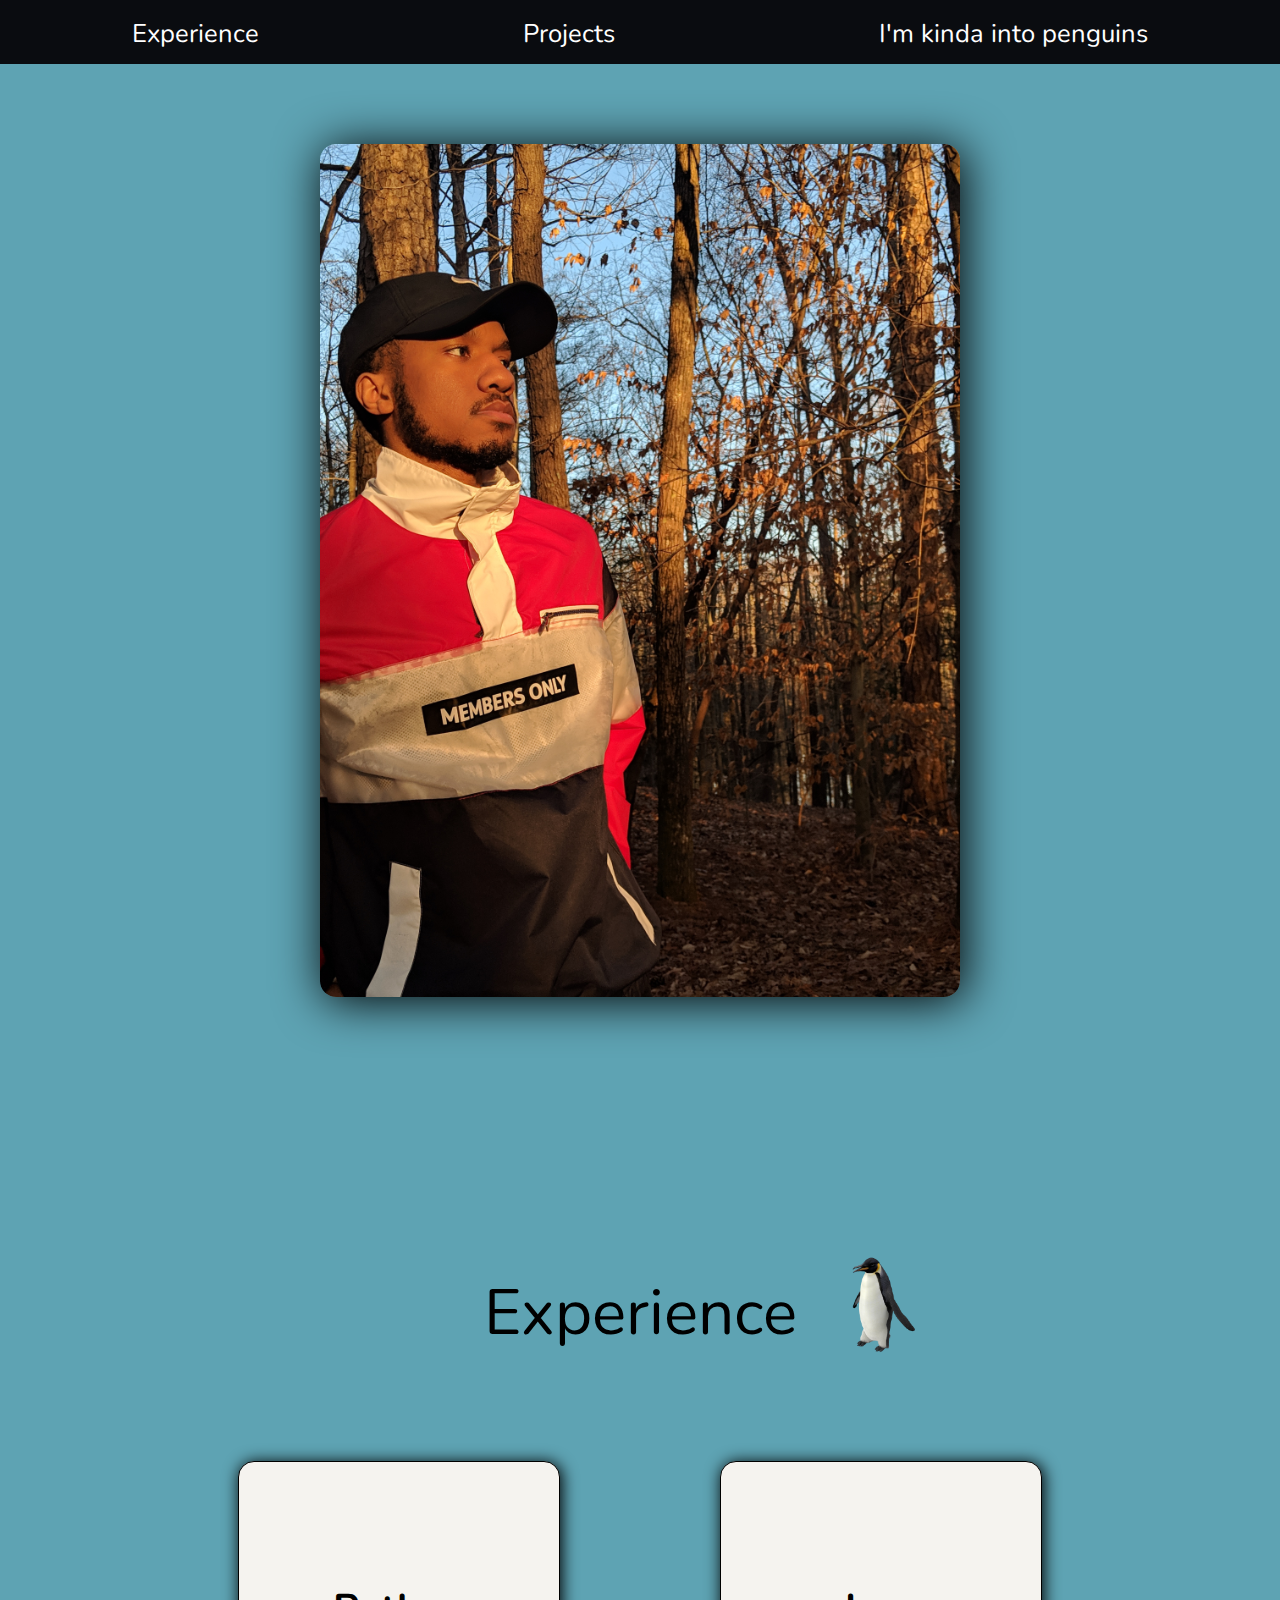
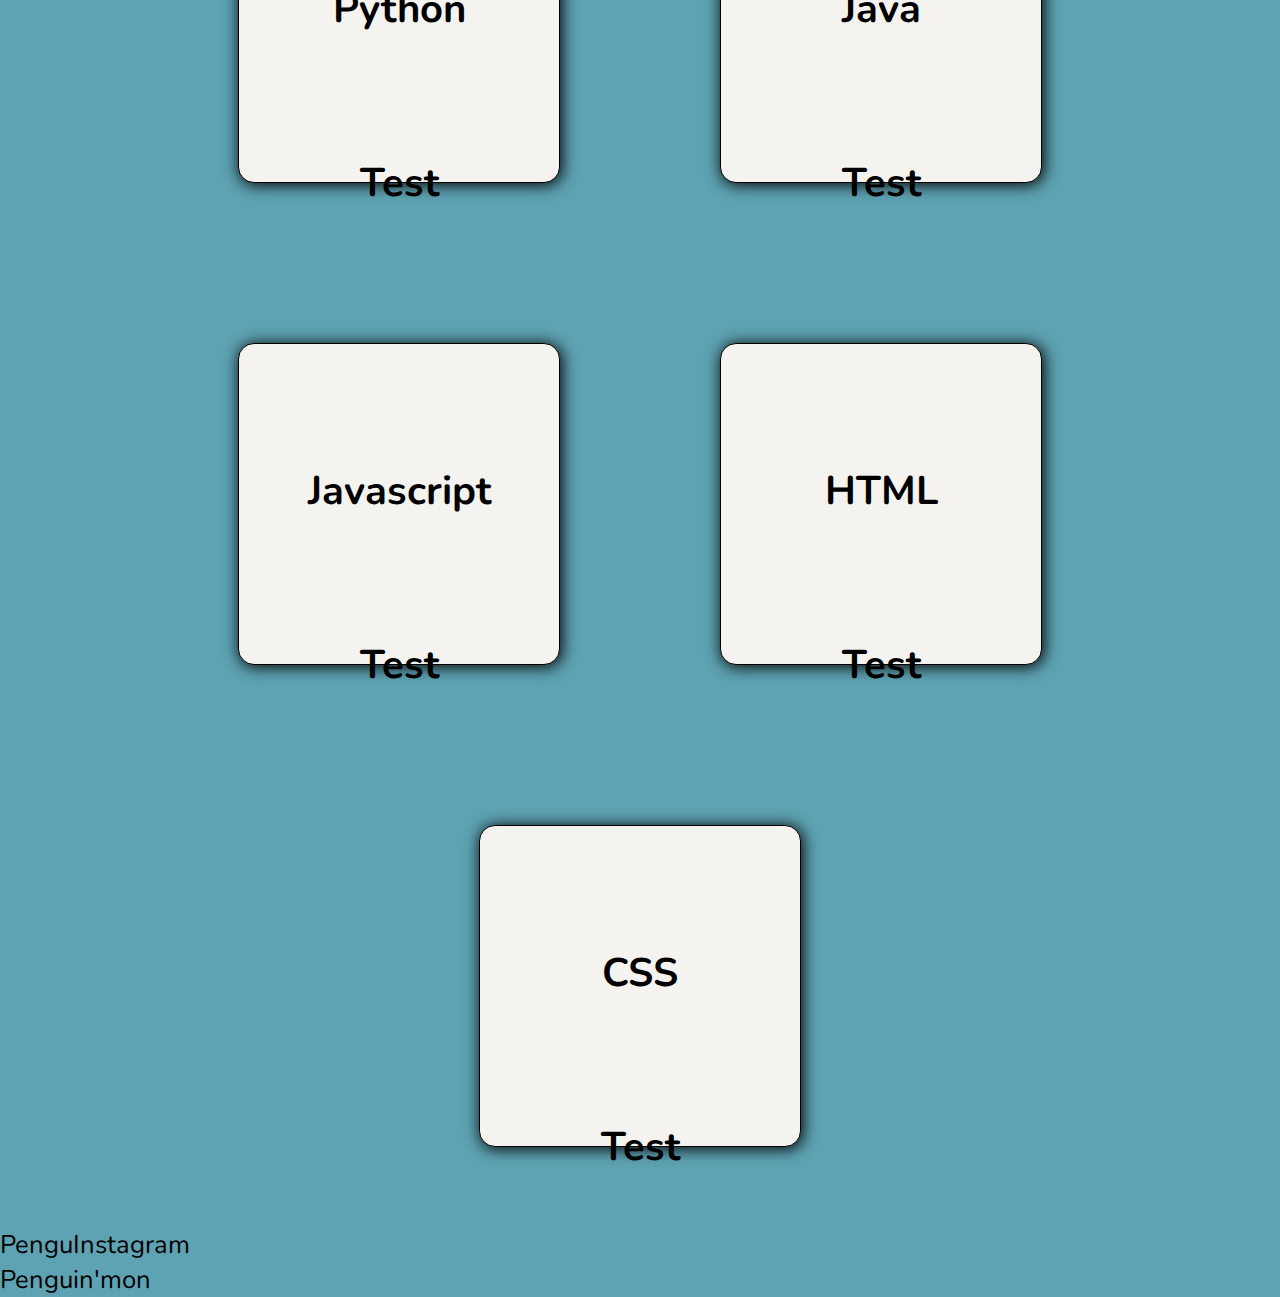
<file: Archive/index.html>
<!DOCTYPE html>
<html>
<head>
	<title>Carl Vann</title>
	<link rel="stylesheet" type="text/css" href="style/index.css">
	<link rel="stylesheet" type="text/css" href="index.css">
	<link href="https://fonts.googleapis.com/css2?family=Nunito&display=swap" rel="stylesheet">
</head>
<body>

	<section class="navbar">
		<div class="logo"></div>
		<div class="navigation">
			<ul>
				<li>Experience</li>
				<li>Projects</li>
				<li>I'm kinda into penguins</li>
			</ul>
		</div>
	</section>

	<section class="headshot">
		<img src="./assets/me.jpg"></img>
	</section>

	<section class="experience">
		<div class = graphic>
			<p class="title">Experience</p>
			<img id = "peng" src="./assets/penguin.png"></img>
		</div>
		<div class="cards">
			<div class="item">
				<p class='skill'>Python</p>
				<p>Test</p>
			</div>
			<div class="item">
				<p class='skill'>Java</p>
				<p>Test</p>
			</div>
			<div class="item">
				<p class='skill'>Javascript</p>
				<p>Test</p>
			</div>
			<div class="item">
				<p class='skill'>HTML</p>
				<p>Test</p>
			</div>
			<div class="item">
				<p class='skill'>CSS</p>
				<p>Test</p>
			</div>
		</div>
	</section>

	<section class="projects">
		<p class="title">PenguInstagram</p>
		<p class="title">Penguin'mon</p>
	</section>

</body>
</html>
</file>
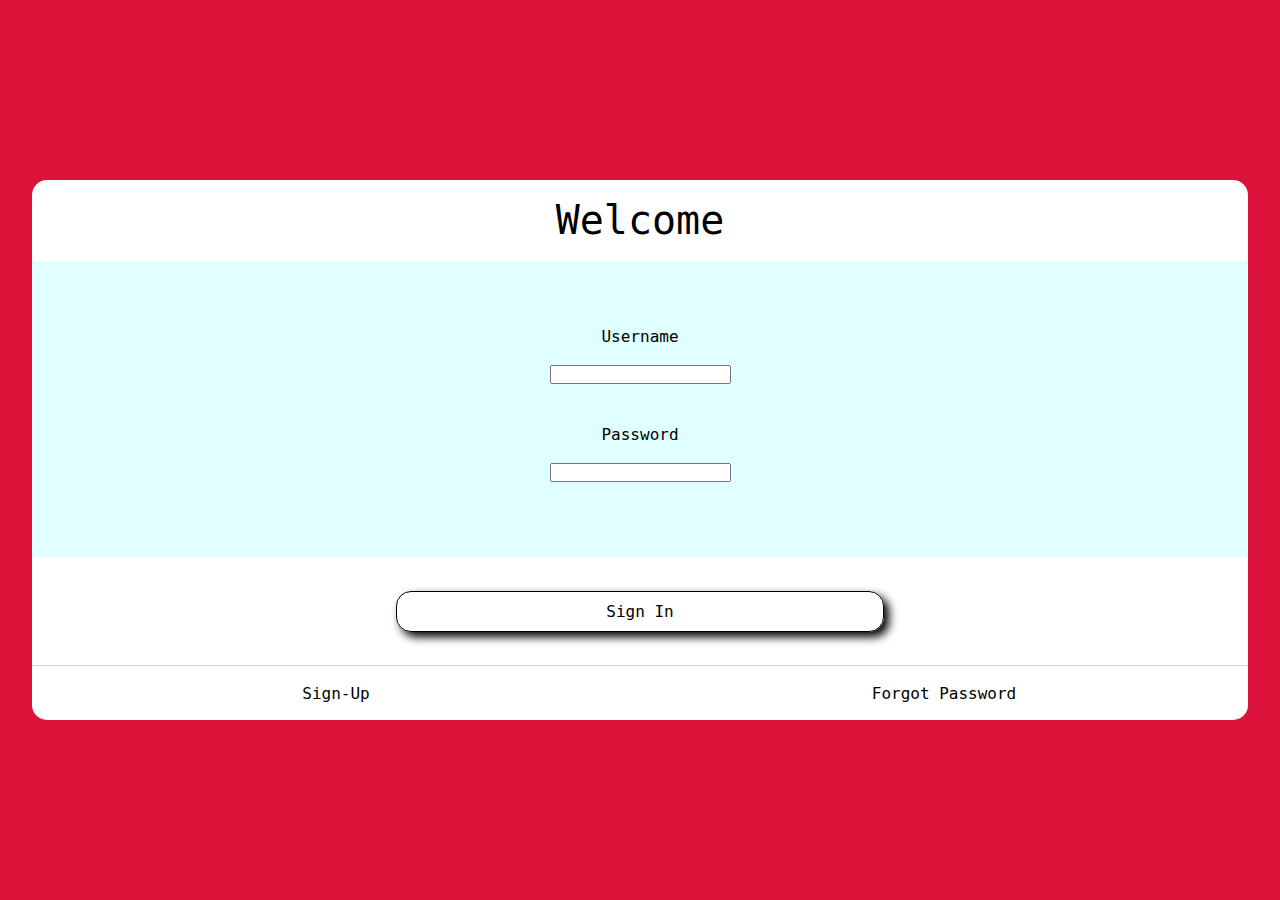
<file: signIn.html>
<!DOCTYPE html>
<html lang="en">
<head>
    <meta charset="UTF-8">
    <meta name="viewport" content="width=device-width, initial-scale=1.0">
    <link rel="stylesheet" type="text/css" href="signIn.css">
    <title>Document</title>
</head>
<body>

    <div class="main">
        
        <div class="signIn">
            <div class="top">
                <p>Welcome</p>
            </div>

            <div class="middle">
                <form>
                    <div>
                        <label for="fname">Username</label><br>
                        <input type="text" id="uname" name="fname"><br>
                    </div>
                    <div>
                        <label for="lname">Password</label><br>
                        <input type="password" id="password" name="lname">
                    </div>
                </form>
            </div>

            <div class="bottom">
                <div class="btn"><p>Sign In</p></div>
                
            </div>

            <div class="footer">
                <p>Sign-Up</p>
                <p>Forgot Password</p>
            </div>
        </div>
    </div>
    
</body>
</html>
</file>
<file: Archive/style/index.css>
*,
*::before,
*::after{
	margin: 0;
	padding: 0;
}

body{
	overflow-x: hidden;
	font-family: 'Nunito', sans-serif;
	font-size: 1.6rem;
	background-color: #5ea3b3;
}

.navigation{
	list-style: none;
	background-color: #0a0c10;
	color: white;
	height: 4rem;
}

.navigation ul{
	list-style: none;
	display: flex;
	justify-content: space-around;
	padding-top: 1rem;
}

.headshot{
	display: flex;
	justify-content: center;
	padding-top: 5rem;
	padding-bottom: 17rem;
}

.headshot img{
	width: 40rem;
	height: auto;
	border-radius: 1rem;
	box-shadow: 0.2rem 0.2rem 3rem black;
}

.experience{
	display: flex;
	align-items: center;
	flex-direction: column;
}

.experience .graphic{
	display: flex;
	text-align: center;
	margin-left: 10rem;
}

.experience .graphic img{
	width: 10rem;
	margin-top: -3rem;
}

.experience .title{
	font-size: 4rem;
	margin-bottom: 1rem;
}

.experience .cards{
	display: flex;
	flex-wrap: wrap;
	justify-content: center;

}

.experience .cards div{
	border: solid 0.1rem black;
	border-radius: 1rem;
	box-shadow: 0.1rem 0.1rem 1rem black;
	margin: 5rem;
	width: 20rem;
	height: 20rem;
	background-color: #f5f3ef;
}

.experience .cards .item .skill{
	text-align: center;
	font-size: 2.5rem;
	font-weight: bold;
	padding-top: 7.5rem;
}
</file>
<file: Archive/index.css>
*,
*::before,
*::after{
	margin: 0;
	padding: 0;
}

body{
	overflow-x: hidden;
	font-family: 'Nunito', sans-serif;
	font-size: 1.6rem;
}

.nav{
	list-style: none;
	background-color: black;
	color: white;
	height: 4rem;
}

.nav ul{
	list-style: none;
	display: flex;
	justify-content: space-around;
	padding-top: 1rem;
}

.headshot{
	display: flex;
	justify-content: center;
	padding-top: 5rem;
	padding-bottom: 17rem;
}

.headshot img{
	width: 40rem;
	height: auto;
	border-radius: 1rem;
	box-shadow: 0.2rem 0.2rem 3rem black;
}

.experience{
	display: flex;
	align-items: center;
	flex-direction: column;
}

.experience .title{
	font-size: 4rem;
	margin-bottom: 1rem;
}

.experience .cards{
	display: flex;
	flex-wrap: wrap;
	justify-content: center;
}

.experience .cards div{
	border: solid 0.1rem black;
	border-radius: 1rem;
	box-shadow: 0.1rem 0.1rem 1rem black;
	margin: 5rem;
	width: 20rem;
	height: 20rem;
}

.experience .cards div p{
	text-align: center;
	font-size: 2.5rem;
	font-weight: bold;
	padding-top: 7.5rem;
}
</file>
<file: signIn.css>
*{
	margin:0rem;
	padding:0rem;
}


html{
	font-family: ocr-a-std, monospace;
	font-weight: 400;
	font-style: normal;	
	overflow-y: hidden;
	overflow-x: hidden;
}

body{
    background-color: crimson;
    height: 100vh;
}

.main{
    display: flex;
    justify-content: center;
    align-items: center;
    height: 100%;
    width: 100%;
}

.signIn{
    background-color: white;
    width: 95%;
    height: 60%;
    border-radius: 15px;
    display: flex;
    flex-direction: column;
    align-items: center;
    justify-content: center;
    text-align: center;
}

.signIn div{
    width: 100%;
    display: flex;
    justify-content: center;
    align-items: center;
}

.top{
    height: 15%;
    font-size: 40px;

}

.middle{
    height: 55%;
    background: lightcyan;
}

.middle form{
    height: 100%;
    width: 100%;
    display: flex;
    flex-direction: column;
    align-items: center;
    justify-content: center;
}

.middle div{
    height: 30%;
    display: flex;
    flex-direction: column;
}

.bottom{
    height: 20%;
    border-bottom: 1px solid lightgray;
}

.bottom div {
    border: 1px solid black;
    border-radius: 15px;
    width: 40%;
    padding: 10px 0px;
    display: flex;
    justify-content: center;
    align-items: center;
    box-shadow: 5px 5px 10px black;
}

.footer{
    height: 10%;

}

.footer p{
    width: 50%
}
</file>
